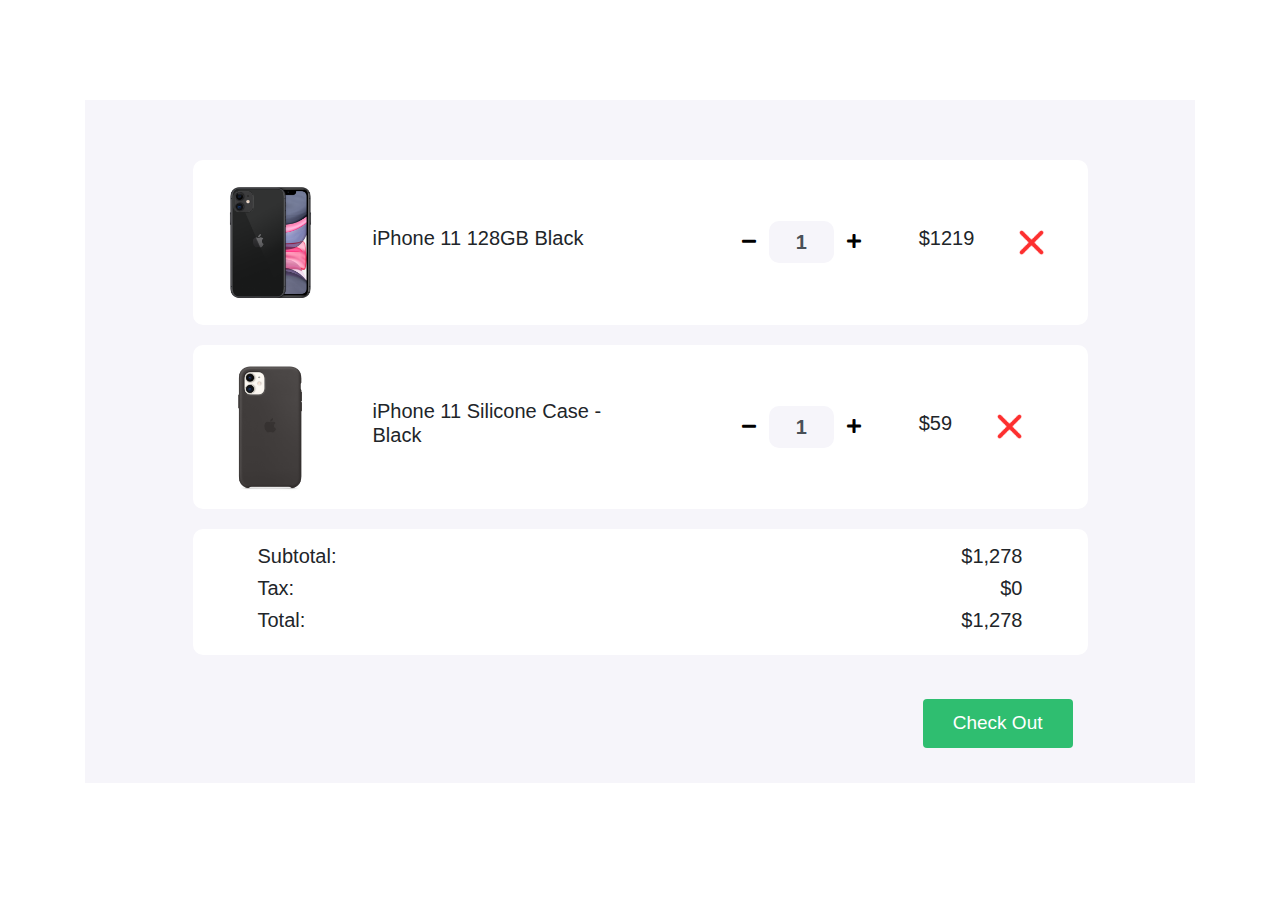
<file: index.html>
<!DOCTYPE html>
<html>

<head>
   <title>Shopping Cart</title>
   <meta charset="utf-8">
   <meta name="viewport" content="width=device-width, initial-scale=1">
   <link rel="stylesheet" href="https://maxcdn.bootstrapcdn.com/bootstrap/4.0.0/css/bootstrap.min.css">
   <link href="https://cdnjs.cloudflare.com/ajax/libs/font-awesome/5.11.2/css/all.css" rel="stylesheet" />
   <link href="style.css" rel="stylesheet">
</head>

<body>

   <section>
      <div class="container">
         <div class="cart">
            <div class="col-md-12 col-lg-10 mx-auto">
               <div class="cart-item">
                  <div class="row">
                     <div class="col-md-7 center-item">
                        <img src="images/product-1.png" alt="">
                        <h5>iPhone 11 128GB Black</h5>
                     </div>

                     <div class="col-md-5 center-item">
                        <div class="input-group number-spinner">
                           <button class="btn btn-default"><i class="fas fa-minus"></i></button>
                           <input type="text" class="form-control text-center" value="1">
                           <button class="btn btn-default"><i class="fas fa-plus"></i></button>
                        </div>
                        <h5>$1219</h5>
                        <img src="images/remove.png" alt="" class="remove-item">
                     </div>
                  </div>
               </div>

               <div class="cart-item">
                  <div class="row">
                     <div class="col-md-7 center-item mx-auto">
                        <img src="images/product-2.png" alt="">
                        <h5>iPhone 11 Silicone Case - Black</h5>
                     </div>
                     <div class="col-md-5 center-item">
                        <div class="input-group number-spinner">
                           <button class="btn btn-default"><i class="fas fa-minus"></i></button>
                           <input type="text" class="form-control text-center" value="1">
                           <button class="btn btn-default"><i class="fas fa-plus"></i></button>

                        </div>
                        <h5>$59</h5>
                        <img src="images/remove.png" alt="" class="remove-item">
                     </div>
                  </div>
               </div>

               <div class="cart-item">
                  <div class="row">

                     <div class="col-md-8">
                        <h5>Subtotal: </h5>
                        <h5>Tax:</h5>
                        <h5>Total:</h5>
                     </div>

                     <div class="col-md-4 status">
                        <h5>$1,278</h5>
                        <h5>$0</h5>
                        <h5>$1,278</h5>
                     </div>
                  </div>
               </div>
               <div class="col-md-12 pt-4 pb-4">
                  <button type="button" class="btn btn-success check-out">Check Out</button>
               </div>
            </div>
         </div>
      </div>
   </section>
</body>

</html>
</file>
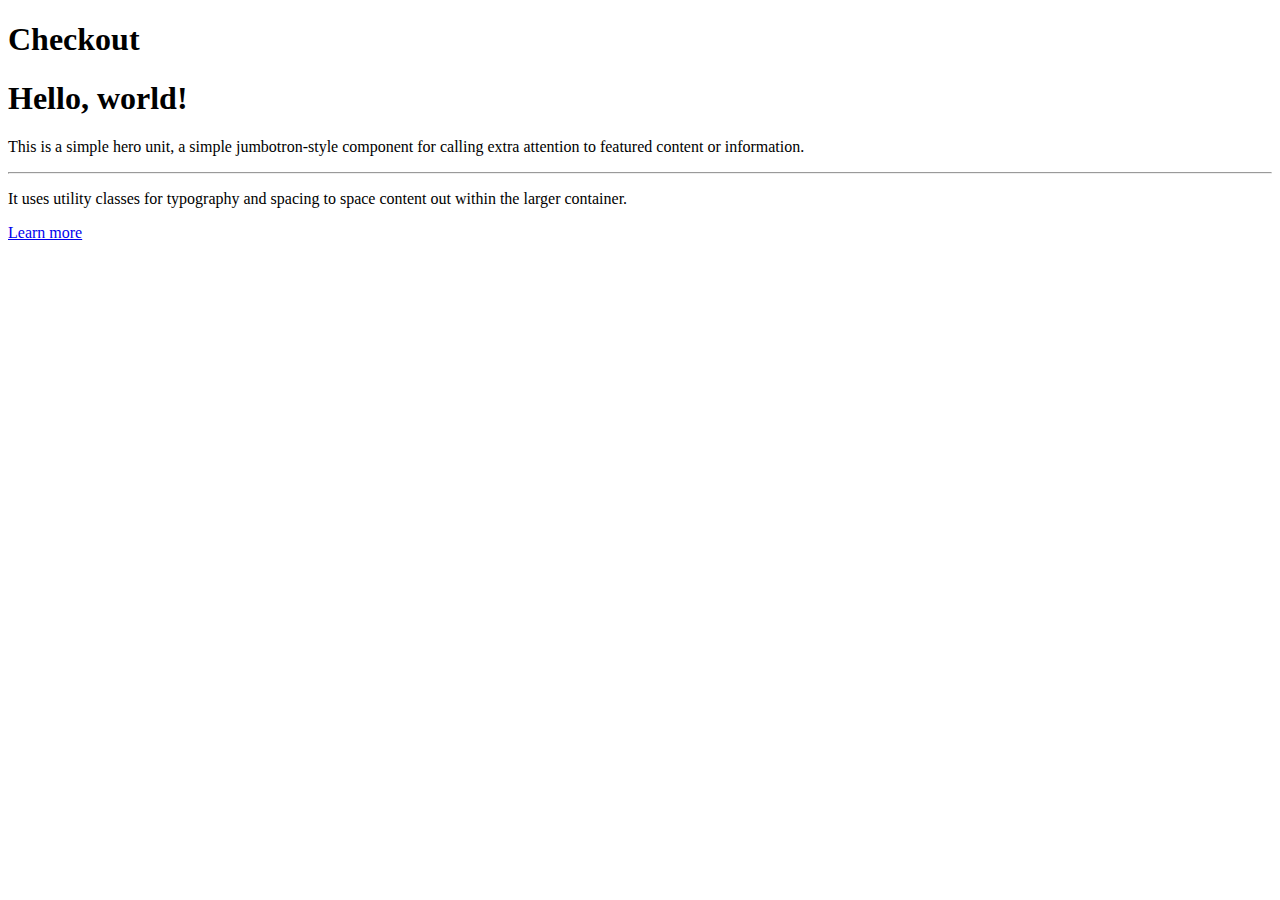
<file: checkout.html>
<!doctype html>
<html lang="en">
  <head>
    <!-- Required meta tags -->
    <meta charset="utf-8">
    <meta name="viewport" content="width=device-width, initial-scale=1, shrink-to-fit=no">

    <!-- Bootstrap CSS -->
    <link rel="stylesheet" href="https://stackpath.bootstrapcdn.com/bootstrap/4.5.0/css/bootstrap.min.css" integrity="sha384-9aIt2nRpC12Uk9gS9baDl411NQApFmC26EwAOH8WgZl5MYYxFfc+NcPb1dKGj7Sk" crossorigin="anonymous">

    <title>Hello, world!</title>
  </head>
  <body>
    <h1>Checkout</h1>
    <div class="jumbotron">
      <h1 class="display-4">Hello, world!</h1>
      <p class="lead">This is a simple hero unit, a simple jumbotron-style component for calling extra attention to featured content or information.</p>
      <hr class="my-4">
      <p>It uses utility classes for typography and spacing to space content out within the larger container.</p>
      <a class="btn btn-primary btn-lg" href="#" role="button">Learn more</a>
    </div>
    <!-- Optional JavaScript -->
    <!-- jQuery first, then Popper.js, then Bootstrap JS -->
    <script src="https://code.jquery.com/jquery-3.5.1.slim.min.js" integrity="sha384-DfXdz2htPH0lsSSs5nCTpuj/zy4C+OGpamoFVy38MVBnE+IbbVYUew+OrCXaRkfj" crossorigin="anonymous"></script>
    <script src="https://cdn.jsdelivr.net/npm/popper.js@1.16.0/dist/umd/popper.min.js" integrity="sha384-Q6E9RHvbIyZFJoft+2mJbHaEWldlvI9IOYy5n3zV9zzTtmI3UksdQRVvoxMfooAo" crossorigin="anonymous"></script>
    <script src="https://stackpath.bootstrapcdn.com/bootstrap/4.5.0/js/bootstrap.min.js" integrity="sha384-OgVRvuATP1z7JjHLkuOU7Xw704+h835Lr+6QL9UvYjZE3Ipu6Tp75j7Bh/kR0JKI" crossorigin="anonymous"></script>
  </body>
</html>
</file>
<file: style.css>
body{
	background: #fff;
}
.cart{
	margin: 100px 0;
	background-color: #F6F5FA;;
	padding: 60px 0;
}
.total-price{
	padding-bottom: 15px;
}
.cart-item{
	background-color: #fff;
	border-radius: 10px;
	padding: 15px 20px;
	margin-bottom: 20px;
}
.center-item{
    display: flex;
    align-items: center;
    justify-content: flex-start;
}
.cart-item img{
	width: 115px;
}
.cart-item h5{
    padding: 0 45px;
}
.cart-item .remove-item{
	width: 25px!important;
}
.btn-default{
	background-color: #fff;
}
.cart-item .form-control{
	background-color: #F6F5FA;
	border: none;
    width: 65px;
    border-radius: 10px!important;
    font-weight: 700;
    font-size: 20px;
}
.input-group{
	width: unset;
}
.status{
	text-align: right;
}
.check-out{
    float: right;
    padding: 10px 30px;
	font-size: 19px;
	background-color: #2FBE70;
	border: none;
}
</file>
